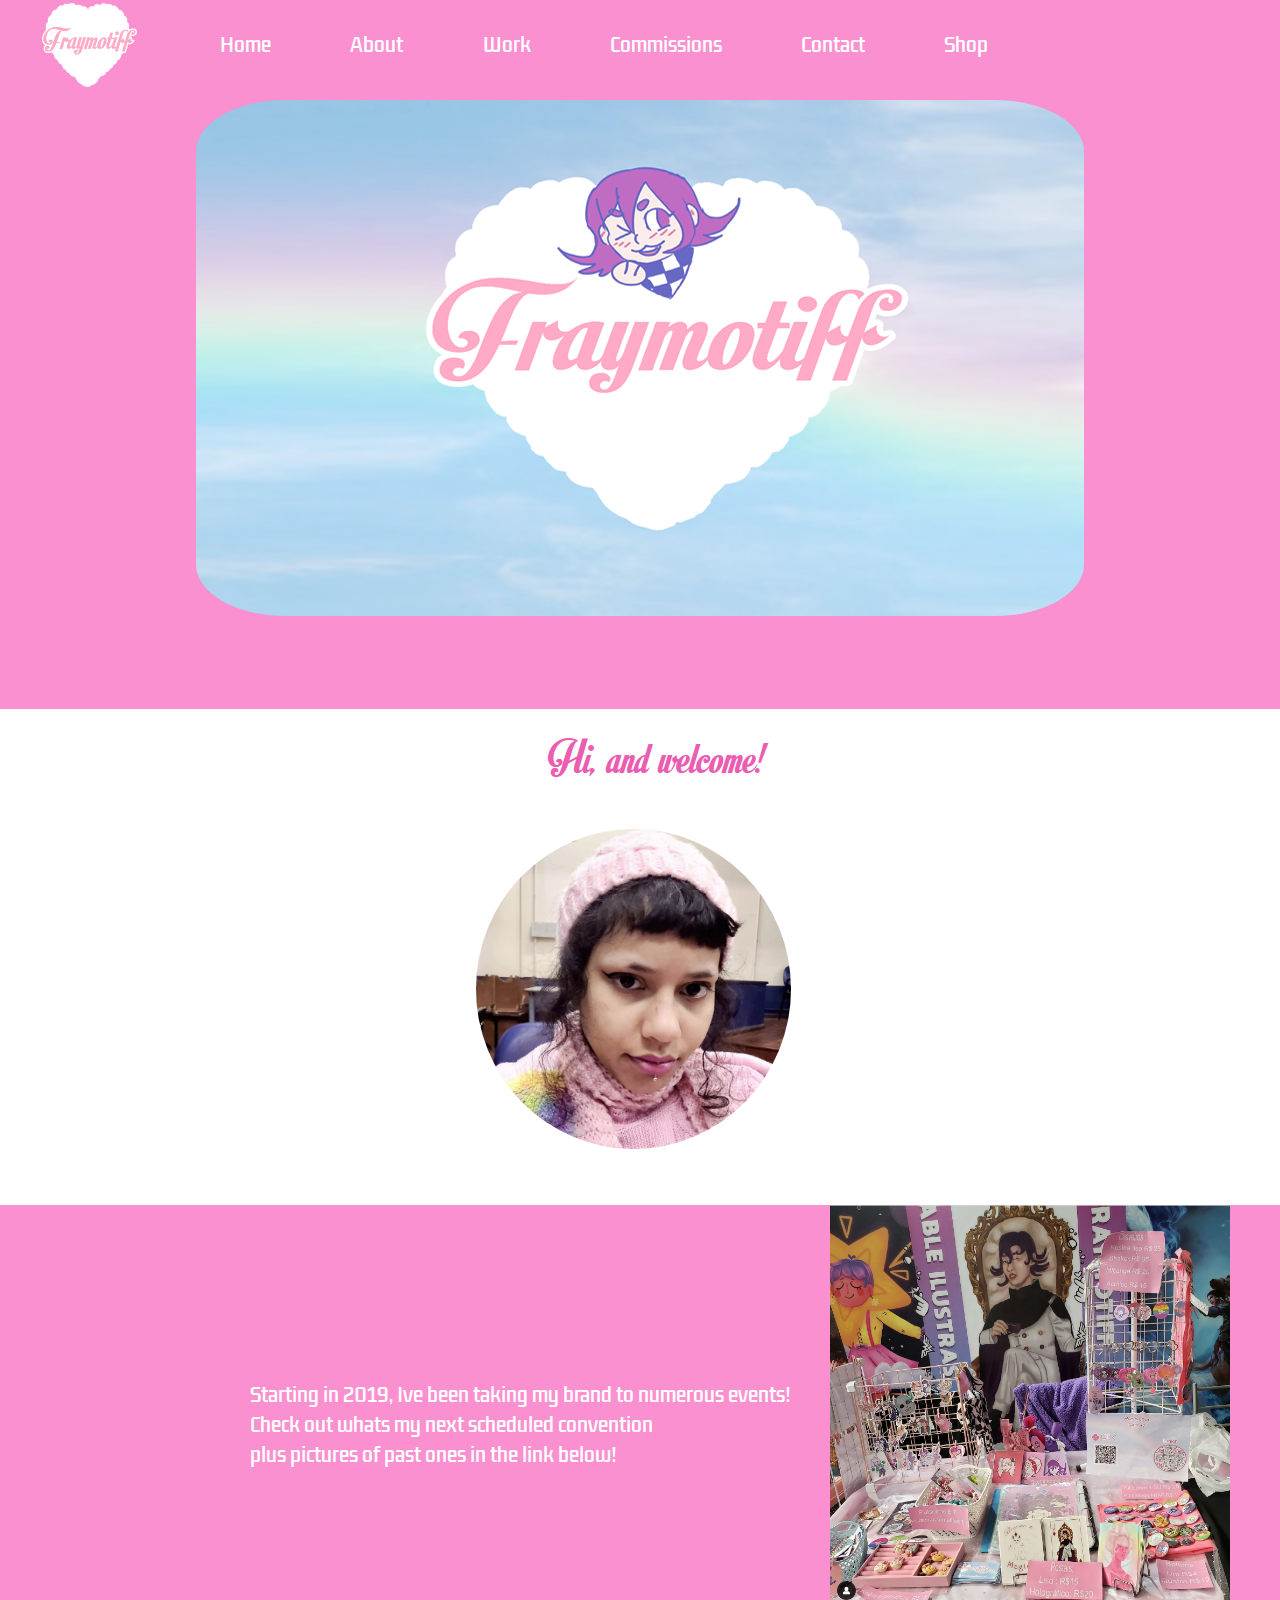
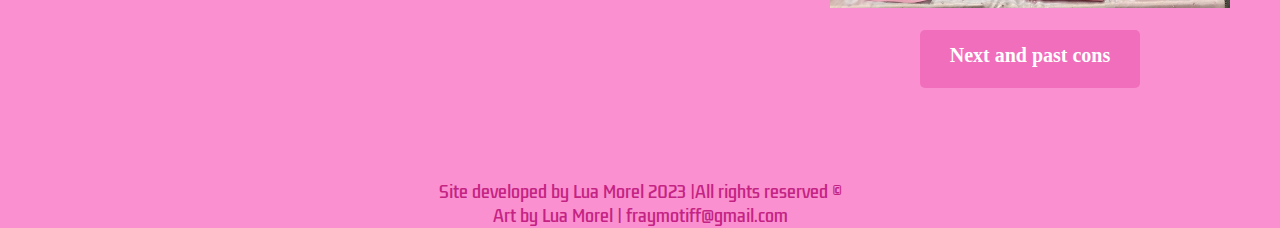
<file: index.html>
<!DOCTYPE html>
<html lang="pt-BR">
<head>
    <meta charset="UTF-8">
    <meta http-equiv="X-UA-Compatible" content="IE=edge">
    <meta name="viewport" content="width=device-width, initial-scale=1.0">
    <link rel="stylesheet" href="styles.css">
    <script src="./script.js"></script>

    <title>Fraymotiff Art</title>


</head>
<header>
    <img id="logo" src="./logo fraymotiff (4).png"/>






<nav id="navegacao">
    <ul class="links">
      <li class="links"><a class="active" href="./index.html">Home</a></li>
      <li class="links"><a href="./about.html">About</a></li>
      <li class=""><a href="">Work</a>
        <div class="child">
            <ul>
                <a href="./digital art.html"><li>♥ Digital Portfolio</li></a>
                <a href="./traditional.html"> <li>♥ Traditional Portfolio</li></a>
            </ul></div>
          </li>
          <li class="links"><a href="https://fraymotiff.carrd.co/" target="_blank">Commissions</a>
            <li class="links"><a href="./contact.html" > Contact</a>
            <li class="links"><a href="https://fraymotiff.com" target="_blank">Shop</a>
                  
            </ul>

       </nav>



      
    </header>
    
    <body>
<!-- mobile nav -->

<div  id="mobile">
    <button
      class="btn-menu"
      aria-label="Abrir Menu"
      aria-label="Fechar Menu"
      aria-haspopup="true"
      aria-controls="menu"
      aria-expanded="false"
    >
    Menu <span class="hamburger"></span>
        </button>
     
    

        
        <ul class="menu" id="menu" role="menu">
    <li><a href="./index.html">Home</a></li>
    <li><a href="./about.html">About</a></li>
    <li><a href="./digital art.html">Digital Art</a></li>
    <li><a href="./traditional.html">Traditional Art</a></li>
    <li><a href="./conventions.html">Conventions</a></li>
    <li><a href="https://fraymotiff.carrd.co">Commissions</a></li>
    <li><a href="./contact.html">Contact</a></li>
    <li><a href="https://fraymotiff.com">Shop</a></li>
  </ul>
  </div>



<!-- mobile nav -->


        



            <div class="banner">
                <img src="./banner2.png"  class= banner1 alt="">
            </div>



   
            <p class="hi">Hi, and welcome!</p>
        </div></div>
<div class="whiteblock">
    <img class="profile1" src="./profile img.png">
    <div id="about"></div>
   
   
     

        
   
    </div>
    </div>
  

<!---<a href="./about.html" ><button class="button">Read more...</button> </a> 
   </br> 
     


	
-->
    
 
   
  
    <a href="https://www.instagram.com/fraymotiff.art/"><img src="./artistalley.png" class="con" ></img></a>
    <br></br>
   <p class="aa">Starting in 2019, Ive been taking my brand to numerous events!<br> Check out whats my next scheduled convention<br> plus pictures of past ones in the link below!</p>
<a href="./conventions.html"  button  class="nextc"> Next and past cons</button> </a>

<br></br>
   <p class="aa2">Starting in 2019, Ive been taking my brand to numerous events!<br> Check out whats my next scheduled convention<br> plus pictures of past ones in the link below!</p>
<a href="./conventions.html"  button  class="nextc2"> Next and past cons</button> </a>


<br><br>

    <footer> 
      
       <span>Site developed by Lua Morel 2023 |All rights reserved © </span><br>
       <span>Art by Lua Morel  | fraymotiff@gmail.com</span><br>
  
        
       


              </ul>
             </div>
            </nav>
          </div>
         </div>
      </div>
       
       
        
        </nav></footer>
         


       
        


    </body>
</html>


 

<!--

    NOTES:
    Instagram??
    next cons??
    Youtube API

    slides:
    conventions
    idk what else
    digital art idk
-->
       
<!-- MOBILE-->
</file>
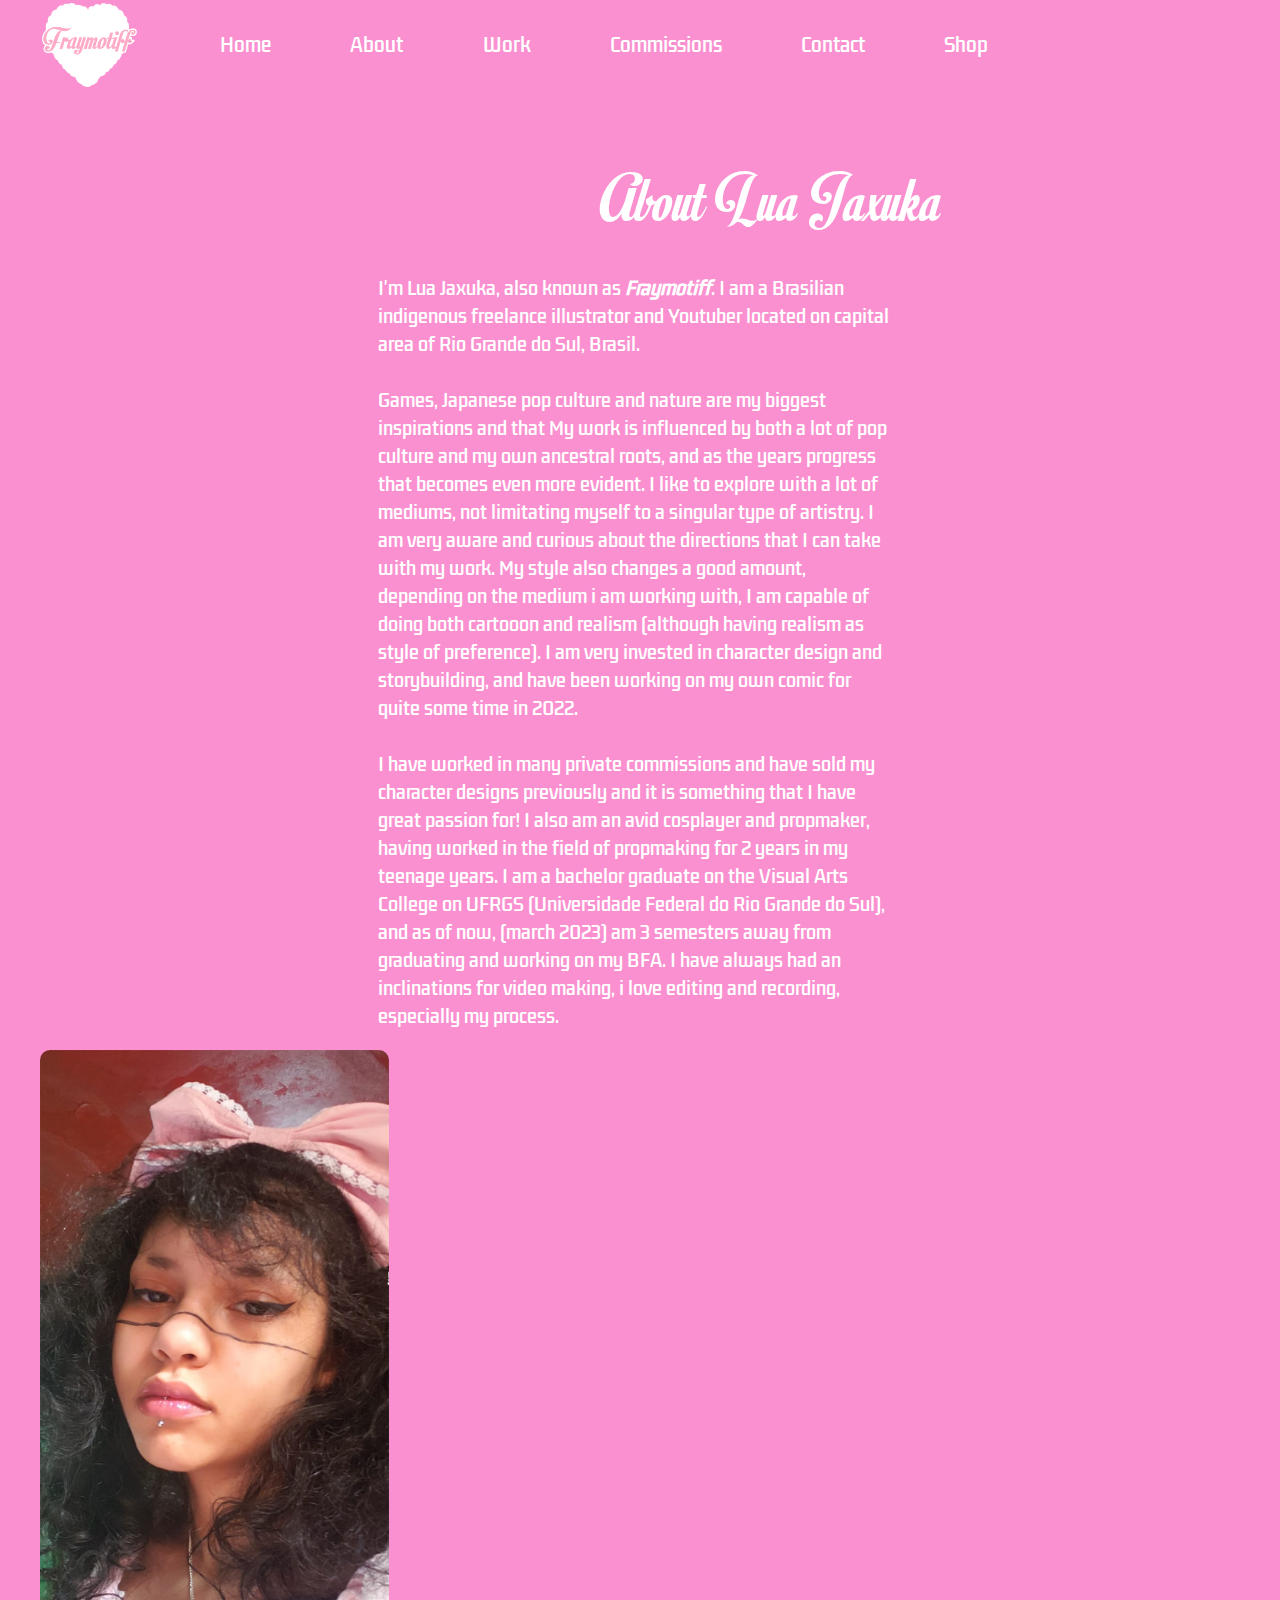
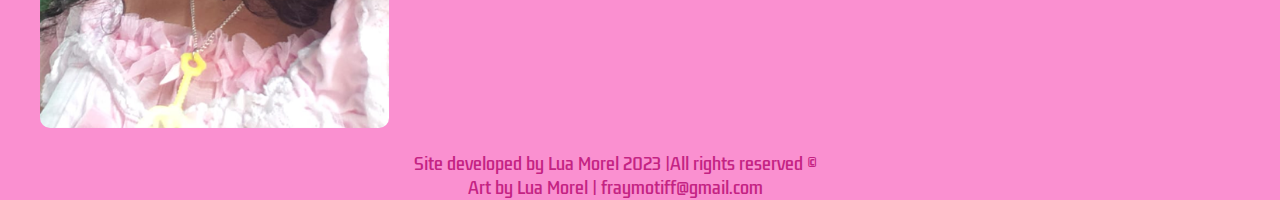
<file: about.html>
<!DOCTYPE html>
<html lang="pt-BR">
<head>
    <meta charset="UTF-8">
    <meta http-equiv="X-UA-Compatible" content="IE=edge">
    <meta name="viewport" content="width=device-width, initial-scale=1.0">
    <link rel="stylesheet" href="about.css">
    <script src="./"></script>

    <title>Fraymotiff Art</title>
</head>
<header>
    <img id="logo" src="./logo fraymotiff (4).png"/>



    <nav id="navegacao">
      <ul class="links">
        <li class="links"><a class="active" href="./index.html">Home</a></li>
        <li class="links"><a href="./about.html"">About</a></li>
        <li class=""><a href="">Work</a>
          <div class="child">
              <ul>
                  <a href="./digital art.html"><li>♥ Digital Portfolio</li></a>
                  <a href="./traditional.html"> <li>♥ Traditional Portfolio</li></a>
              </ul></div>
            </li>
            <li class="links"><a href="https://fraymotiff.carrd.co/" target="_blank">Commissions</a>
              <li class="links"><a href="./contact.html" > Contact</a>
              <li class="links"><a href="https://fraymotiff.com" target="_blank">Shop</a>
                    
              </ul>
         
  
              
  </nav>
     
    

</header>





<!-- mobile nav -->

<body>
  <!-- mobile nav -->


<div  id="mobile">
  <button
    class="btn-menu"
    aria-label="Abrir Menu"
    aria-haspopup="true"
    aria-controls="menu"
    aria-expanded="false"
  >
  Menu<span class="hamburger"></span>
      </button>
   
  
      
      <ul class="menu" id="menu" role="menu">
  <li><a href="./index.html">Home</a></li>
  <li><a href="./about.html">About</a></li>
  <li><a href="./digital art.html">Digital Art</a></li>
  <li><a href="./traditional.html">Traditional Art</a></li>
  <li><a href="./conventions.html">Conventions</a></li>
  <li><a href="https://fraymotiff.carrd.co/"  target="_blank">Commissions</a></li>
  <li><a href="./contact.html">Contact</a></li>
  <li><a href="https://fraymotiff.com"  target="_blank">Shop</a></li>
</ul>
</div>



<!-- mobile nav -->




    <p class="abtxt" > About Lua Jaxuka</p>
    
<br><br>
    <p class="desc">
    I'm Lua Jaxuka, also known as <i><b> Fraymotiff</b></i>. I am a Brasilian indigenous freelance illustrator and Youtuber located on capital area of Rio Grande do Sul, Brasil.
<br><br>
    Games, Japanese pop culture and nature are my biggest inspirations and that My work is influenced by both a lot of pop culture and my own ancestral roots, and as the years progress that becomes even more evident.
     I like to explore with a lot of mediums, not limitating myself to a singular type of artistry. I am very aware and curious about the directions that I can take with my work.
     My style also changes a good amount, depending on the medium i am working with, I am capable of doing both cartooon and realism (although having realism as style of preference).
     I am very invested in character design and storybuilding, and have been working on my own comic for quite some time in 2022.
<br><br>
     I have worked in many private commissions and have sold my character designs previously and it is something that I have great passion for!
I also am an avid cosplayer and propmaker, having worked in the field of propmaking for 2 years in my teenage years.
     I am a  bachelor graduate on the  Visual Arts College on UFRGS (Universidade Federal do Rio Grande do Sul), and as of now, (march 2023) am 3  semesters away from graduating and working on my BFA.
       I have always had an inclinations for video making, i love editing and recording, especially my process. 

</p>

<p class="desc2">
  I'm Lua Jaxuka, also known as <i><b> Fraymotiff</b></i>. I am a Brasilian indigenous freelance illustrator and Youtuber located on capital area of Rio Grande do Sul, Brasil.
<br><br>
  Games, Japanese pop culture and nature are my biggest inspirations and that My work is influenced by both a lot of pop culture and my own ancestral roots, and as the years progress that becomes even more evident.
   I like to explore with a lot of mediums, not limitating myself to a singular type of artistry. I am very aware and curious about the directions that I can take with my work.
   My style also changes a good amount, depending on the medium i am working with, I am capable of doing both cartooon and realism (although having realism as style of preference).
   I am very invested in character design and storybuilding, and have been working on my own comic for quite some time in 2022.
<br><br>
   I have worked in many private commissions and have sold my characer designs previously and it is something that I have great passion for!
I also am an avid cosplayer and propmaker, having worked in the field of propmaking for 2 years in my teenage years.
   I am  currently coursing Visual Arts College on UFRGS (Universidade Federal do Rio Grande do Sul), and as of now, (march 2023) am 3  semesters away from graduating and working on my BFA.
     I have always had an inclinations for video making, i love editing and recording, especially my process. 

</p>
    <div><img class="abtimg" src="./abt.png" ></img>


     
       
             
   


    </header>

    <footer> 
      
      <span>Site developed by Lua Morel 2023 |All rights reserved © </span><br>
      <span>Art by Lua Morel  | fraymotiff@gmail.com</span><br>
 
       
        
         
</body>
</file>
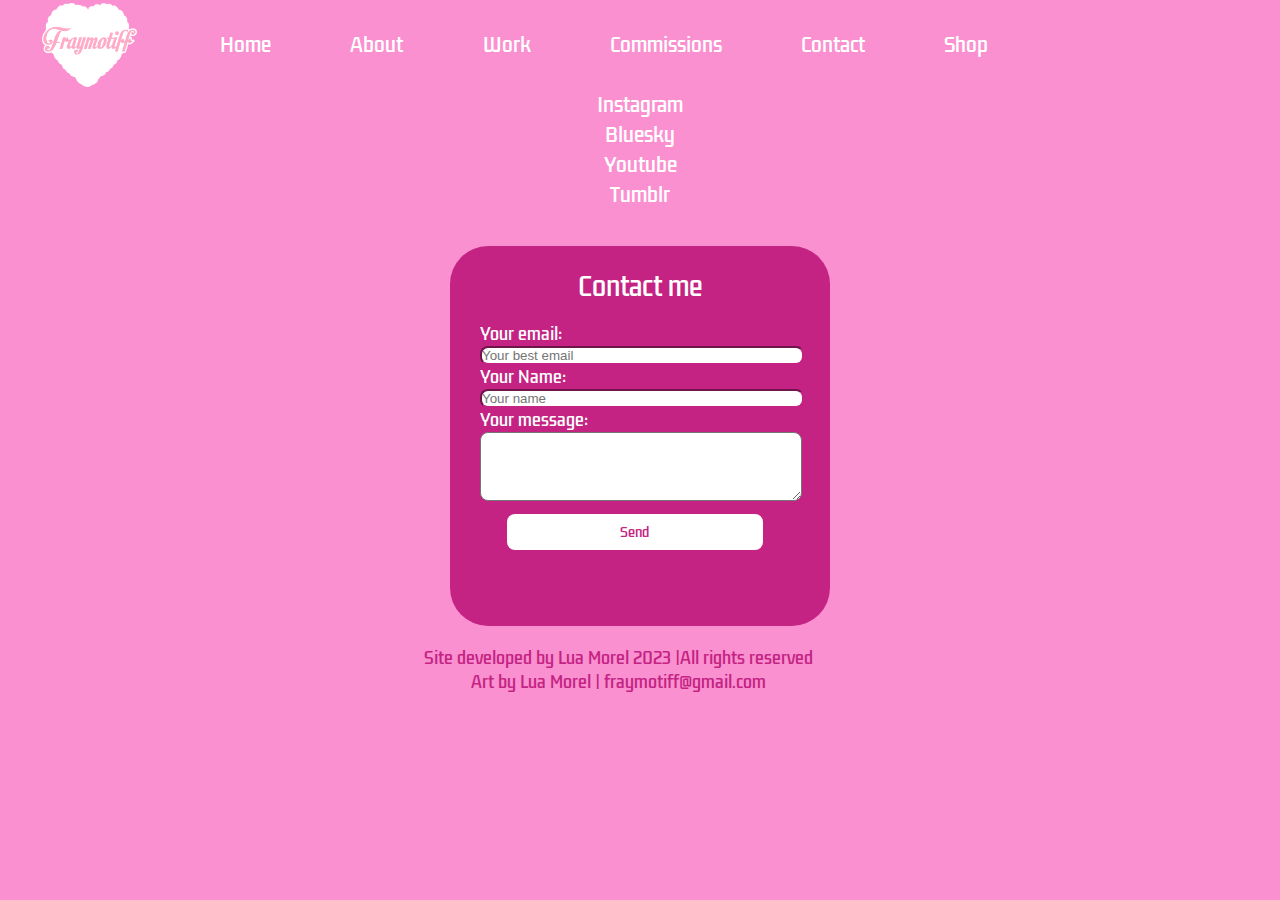
<file: contact.html>
<!DOCTYPE html>
<html lang="pt-BR">
<head>
    <meta charset="UTF-8">
    <meta http-equiv="X-UA-Compatible" content="IE=edge">
    <meta name="viewport" content="width=device-width, initial-scale=1.0">
    <link rel="stylesheet" href="contact.css">
    <script src="./"></script>

    <title>Fraymotiff Art</title>
</head>
<header>
    <img id="logo" src="./logo fraymotiff (4).png"/>



    <nav id="navegacao">
      <ul class="links">
        <li class="links"><a class="active" href="./index.html">Home</a></li>
        <li class="links"><a href="./about.html">About</a></li>
        <li class=""><a href="">Work</a>
          <div class="child">
              <ul>
                  <a href="./digital art.html"><li>♥ Digital Portfolio</li></a>
                  <a href="./traditional.html"> <li>♥ Traditional Portfolio</li></a>
              </ul></div>
            </li>
            <li class="links"><a href="https://fraymotiff.carrd.co/" target="_blank">Commissions</a>
              <li class="links"><a href="./contact.html" > Contact</a>
              <li class="links"><a href="https://fraymotiff.com" target="_blank">Shop</a>
                    
              </ul>
         
  
  </nav>
     
    

</header>





<!-- mobile nav -->

<body>
  <!-- mobile nav -->


<div  id="mobile">
  <button
    class="btn-menu"
    aria-label="Abrir Menu"
    aria-haspopup="true"
    aria-controls="menu"
    aria-expanded="false"
  >
  Menu<span class="hamburger"></span>
      </button>
   
  
      
      <ul class="menu" id="menu" role="menu">
  <li><a href="./index.html">Home</a></li>
  <li><a href="./about.html">About</a></li>
  <li><a href="./digital art.html">Digital Art</a></li>
  <li><a href="./traditional.html">Traditional Art</a></li>
  <li><a href="./conventions.html">Conventions</a></li>
  <li><a href="https://fraymotiff.carrd.co/"  target="_blank">Commissions</a></li>
  <li><a href="./contact.html">Contact</a></li>
  <li><a href="https://fraymotiff.com"  target="_blank">Shop</a></li>
</ul>
</div>



<!-- mobile nav -->

<!-- modify this form HTML and place wherever you want your form -->

    


<ul class="socials">
  <li><a href="https://www.instagram.com/fraymotiff.art/"  target="_blank">Instagram</a></li>
  <li><a href="https://bsky.app/profile/fraymotiff.bsky.social"  target="_blank">Bluesky</a></li>
  <li><a href="https://www.youtube.com/@fraymotiff"  target="_blank">Youtube</a></li>
  <li><a href="https://www.tumblr.com/fraymotiff"  target="_blank">Tumblr</a></li>
</ul>
     <br><br>
       
<div class="content-container">    

   <div class="form-container">
    <p class="contactme">Contact me</p>  
<form 


  action="https://formspree.io/f/mgvvlwao"
  method="POST"
 >
  <label class="youremail">
    Your email:
    <input type="email" name="email" placeholder="Your best email">
  </label>

  <label class="yourname">
    Your Name:
    <input type="text" name="name"  placeholder="Your name">
  </label>

 
  <label class="yourmessage">
    Your message:
    <textarea name="message"></textarea>
  </label>
  <!-- your other form fields go here -->
  <button class="submitmsg" type="submit" >Send</button>
</form>
</div></div>
    </header>

    <footer> 
 
        <span>Site developed by Lua Morel 2023 |All rights reserved</span><br>
        <span>Art by Lua Morel  | fraymotiff@gmail.com</span><br>
   </footer>
         
        
         
</body>
</file>
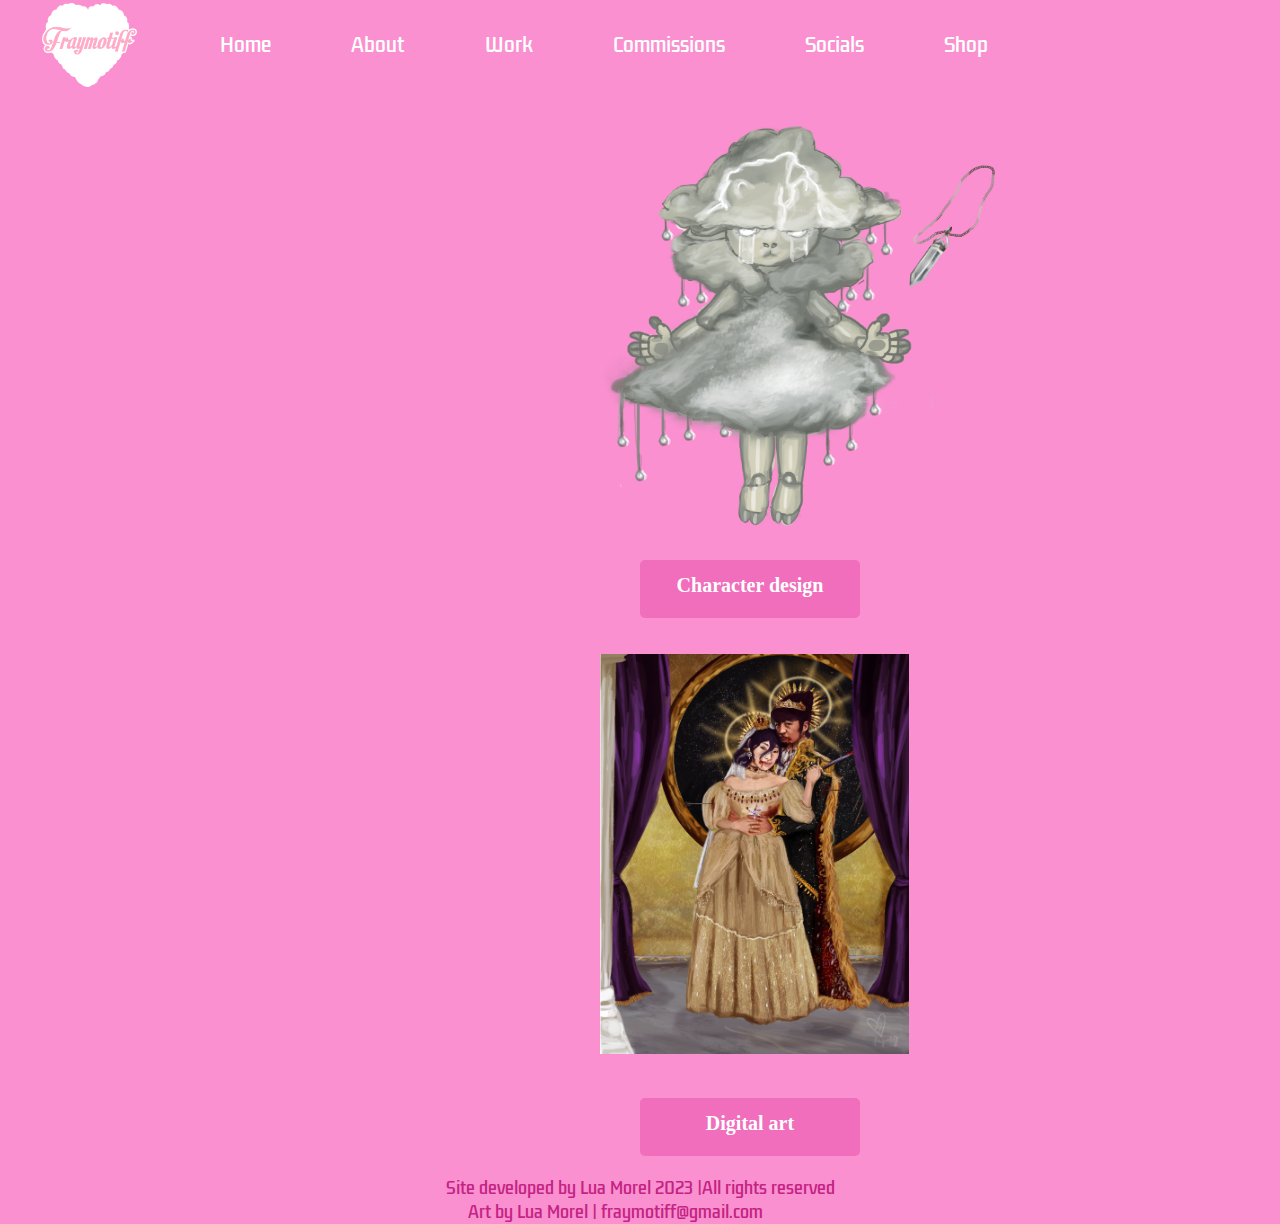
<file: digital.html>
<!DOCTYPE html>
<html lang="pt-BR">
<head>
    <meta charset="UTF-8">
    <meta http-equiv="X-UA-Compatible" content="IE=edge">
    <meta name="viewport" content="width=device-width, initial-scale=1.0">
    <link rel="stylesheet" href="digital.css">
    <script src="./script.js"></script>

    <title>Fraymotiff Art</title>
</head>
<header>
    <img id="logo" src="./logo fraymotiff (4).png"/>


    
    <nav id="navegacao">
      <ul class="links">
        <li class="links"><a class="active" href="./index.html">Home</a></li>
        <li class="links"><a href="./about.html"">About</a></li>
        <li class=""><a href="">Work</a>
          <div class="child">
              <ul>
                  <a href="./digital.html"><li>♥ Digital Portfolio</li></a>
                  <a href="./traditional.html"> <li>♥ Traditional Portfolio</li></a>
              </ul></div>
            </li>
            <li class="links"><a href="https://fraymotiff.carrd.co/" target="_blank">Commissions</a>
              <li class="links"><a href="./socials.html" > Socials</a>
              <li class="links"><a href="https://fraymotiff.com" target="_blank">Shop</a>
                    
              </ul>
  
         
  
  </nav>
     

</header>
<!-- mobile nav -->


<div  id="mobile">
  <button
    class="btn-menu"
    aria-label="Abrir Menu"
    aria-haspopup="true"
    aria-controls="menu"
    aria-expanded="false"
  >
  Menu<span class="hamburger"></span>
      </button>
   
  
      
      <ul class="menu" id="menu" role="menu">
  <li><a href="./index.html">Home</a></li>
  <li><a href="./about.html">About</a></li>
  <li><a href="./digital.html">Digital Art</a></li>
  <li><a href="./traditional.html">Traditional Art</a></li>
  <li><a href="./conventions.html">Conventions</a></li>
  <li><a href="https://fraymotiff.carrd.co/">Commissions</a></li>
  <li><a href="./socials.html">Socials</a></li>
  <li><a href="https://fraymotiff.com">Shop</a></li>
</ul>
</div>



<!-- mobile nav -->


<body>


     
       
             
   


    </header>

    <br><br>
<div class=" imgcontainer">
<img class="img" src="cloud entity.png" >
    <a href="./design.html" <button class="button"> Character design </button> </a>
    <br></br>

    <img  class="img" src="fancy1 (1).png" >
    <a href="./digital art.html" <button class="button2"> Digital art  </button> </a>
  </div>
  
 
    <footer>
      <span> </span>  
        <span>Site developed by Lua Morel 2023 |All rights reserved</span><br>
        <span>Art by Lua Morel  | fraymotiff@gmail.com</span><br>
   </footer>
         
        
         
</body>

<!--disable downloads of pictures on the portfolio design pages-->
</file>
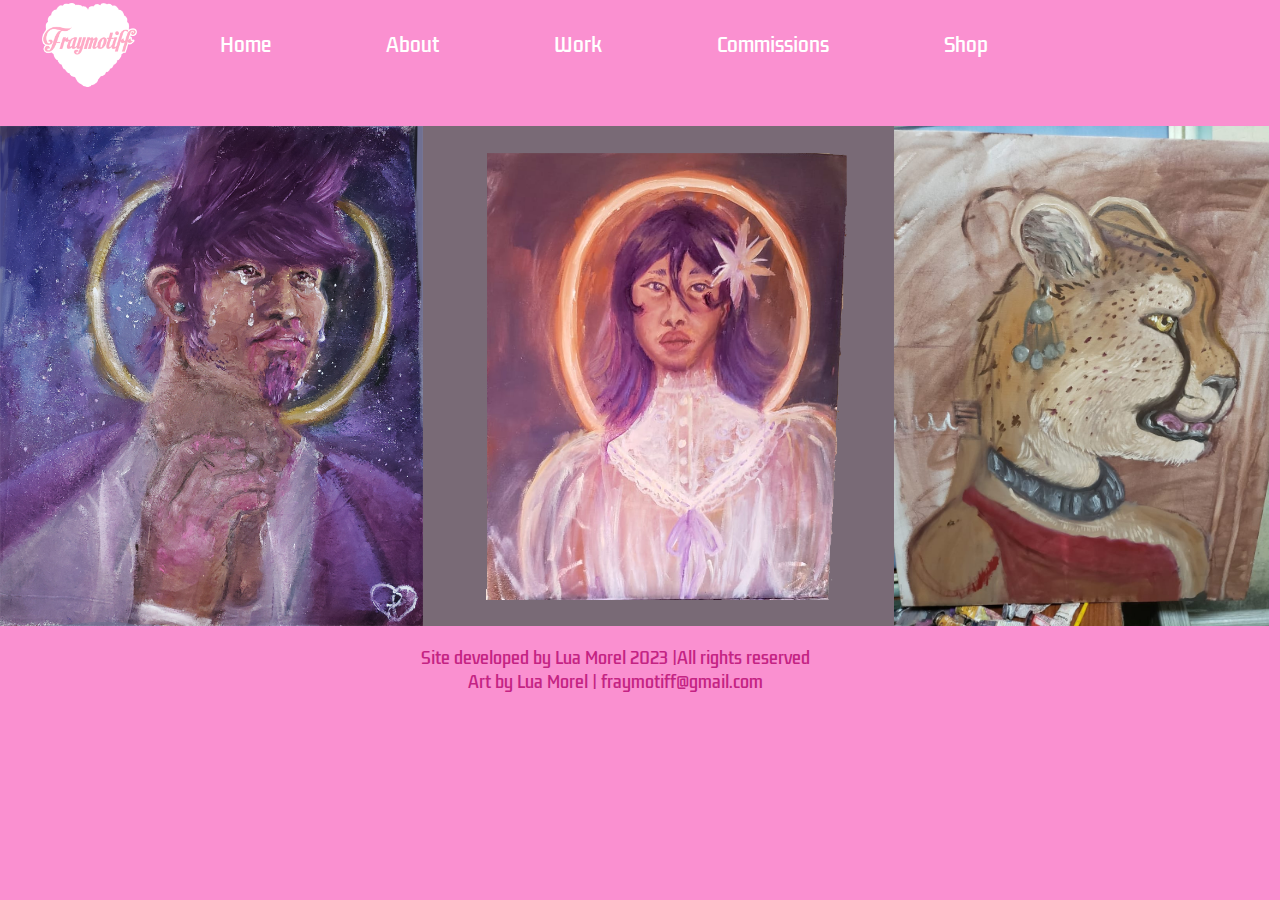
<file: oilpainting.html>
<!DOCTYPE html>
<html lang="pt-BR">
<head>
    <meta charset="UTF-8">
    <meta http-equiv="X-UA-Compatible" content="IE=edge">
    <meta name="viewport" content="width=device-width, initial-scale=1.0">
    <link rel="stylesheet" href="painting.css">
    <script src="./"></script>

    <title>Fraymotiff Art</title>
</head>
<header>
    <img id="logo" src="./logo fraymotiff (4).png"/>




    <nav id="navegacao">
      <ul class="links">
        <li class="links"><a class="active" href="./index.html">Home</a></li>
        <li class="links"><a href="./about.html"">About</a></li>
        <li class=""><a href="">Work</a>
          <div class="child">
              <ul>
                  <a href="./digital.html"><li>♥ Digital Portfolio</li></a>
                  <a href="./traditional.html"> <li>♥ Traditional Portfolio</li></a>
         
              </ul></div>
            </li>
            <li class="links"><a href="https://fraymotiff.carrd.co/" target="_blank">Commissions</a>
              <li class="links"><a href="https://fraymotiff.com" target="_blank">Shop</a>
                    
              </ul>
  
         
  
  </nav>
     <!-- MOBILE STUFFF -->
      
     <div class="topnav" id="myTopnav">
      <a href="./index.html" class="active">Home</a>/
      <a href="./about.html">About</a>
      <div class="dropdown">
        <button class="dropbtn">Work
          <i class="fa fa-caret-down"></i>
        </button>
        <div class="dropdown-content">
          <a href="./digital.html">♥ Digital Portfolio</a>
          <a href="./oilpainting.html">♥ Paintings</a>
          <a href="./traditional.html">♥ Sketchbook</a>
          <a href="./traditional.html">♥ Misc</a>
        </div>
      </div>
     
      <li class="links"><a href="./commission.html">Commissions</a>
      <a href="https://fraymotiff.github.io/faymotiffshop/">Shop</a>
      <a href="javascript:void(0);" class="icon" onclick="myFunction()">&#9776;</a>
    </div>
  
        
</header>



<body>
  <br><br>

    <div class="container" >
  <img id="art"  src="kaito123.png">
  <img id="art"  src="trabalho pintura add sign.png">
  <img id="art"  src="cheetah.png">
</div>


    <footer> 
        <span>Site developed by Lua Morel 2023 |All rights reserved</span><br>
        <span>Art by Lua Morel  | fraymotiff@gmail.com</span><br>
   </footer>
         
        
         
</body>
</file>
<file: styles.css>
@import url('https://fonts.googleapis.com/css2?family=Kdam+Thmor+Pro&display=swap');
@font-face {
    font-family: Motion-Picture;
    src: url(MotionPicture_PersonalUseOnly.ttf);
  }

  * { margin :0;}
  
  

:root {
  --Background rgb(205, 67, 150)0;
  --Shadow rgb(137, 29, 94) ;
  --Font
}

  
body {
    margin: 0;
    padding: 0;
    box-sizing: border-box;
    background-color: rgb(250, 144, 208) ;
    font-size: 16px;
}


.banner{
  margin: auto;
  max-width: 50%;
  padding: 10px;
  display:flex;
  justify-content: center;
}

.banner1{
  border-radius:10%;
  transition: .5s;
  display:flex;
  justify-content: center;
}

.banner1:hover{
  transform: scale(1.1);
}


.hi {
    color:rgb(234, 93, 177);
    font-size:98px;
    font-family: Motion-Picture;
    background-color:#ffffff ;
    border-radius: 20px;
    width:230px;
    padding: 14px 10px;

    position:relative

}




.desc {
  color:rgb(234, 93, 177);
  background-color: rgb(255, 255, 255);
  font-size:20px;
  width:40%;
position:absolute
  background-color:#ffffff ;
  font-family: 'Kdam Thmor Pro',sans-serif;
  border-radius: 20px;
  width:230px;
  padding: 14px 10px;
  margin-top:-670px;
  margin-left: 900px;
  display:none;
}


.button {
  width: 200px;
  height: 60px;
  background-color:rgb(240, 110, 188) ;
  color: rgb(255, 255, 255);
 padding: 0.20em;
  font-family: Motion-Picture;

border-radius: 5px;
cursor: pointer;
transition: .8s;
font-size: 2.5em;
display: flex;
justify-content: center;
border: none;
outline: none;
margin-left: 920px;


}

.button:hover {
  background-color: rgb(137, 29, 94) ;
  color: rgb(255, 255, 255);
}


.ytp{
  border-radius: 10px;
  border-color: #ffff;
  margin-left: 99px;
  margin-top: 50px;

}

.yout2{
display: none;

}

.yout3{
  display: none;
  
  }


span {margin-right: 50px;}

   /* start of  navigation menu */
      /*============================================*/
    
      nav {
        margin-right: 20em;
        margin-bottom: 20px
        padding:1rem;
       
      }
  
  
      ul{
        display: flex;
        width: 50%;
        justify-content: space-between;
        border-radius:10px;
    
    }
    
    li{
        list-style: none;
        color: rgb(255, 255, 255);
        cursor: pointer;
        font-size: 19px;
        font-family: 'Kdam Thmor Pro',sans-serif;
        border-radius:10px;
        display:flex;
        justify-content: center;
        
       
    }

    nav ul li a {
        text-decoration: none;
        color: white;
color:rgb(255, 255, 255)  ;  
        
    }


    nav ul li a:hover {
        text-decoration: none;
        color:rgb(255, 255, 255)  2px;
    }


     li :hover{
    z-index: 10;
    color: rgb(255, 255, 255)  ;
    border-radius:10px;
    }
.child {
    display: none;
    box-shadow: 1px 1px 0px 0px  rgb(24, 19, 22);
    z-index: 10;
    border-radius:10px;
}

nav ul li:hover .child {
    display: block;
position:absolute





}

nav ul li:hover .child  ul{
    display: block;
    z-index: 10;
    background-color:rgb(250, 144, 208) ;
    color: rgb(100, 100, 100)  ;
    z-index:05;
    width: 150px;
    
}
nav ul li:hover .child  ul li{
width: 150px;
text-align: center;
transition: 0.7s;
z-index: 05;
background-color:rgb(250, 144, 208) ;
border-radius:10px;
    width: 150px;

    border-radius:10px;
}




 /*end of navigation menu */
body 
*{
  margin:0;
  padding:0;
background-color:rgb(250, 144, 208) ;
list-style: none;
text-decoration: none;}

header {
  height: 90px;
  display:flex;
  justify-content : space-around;
  align-items: center; 
}


nav {
  width: 60%;
  
  

}








#logo {
    width: 95px;
    height:auto;
}


.hi {
    color::rgb(240, 110, 188);
    font-size:48px;
    font-family: Motion-Picture;

 
    position: relative;
    bottom: -90px;
    margin-left:42%;
    z-index: 1;

}

.whiteblock {

  
    font-family: Motion-Picture;
    background-color:rgb(255, 255, 255) ;
    padding: 0px 0.625em 3.25em  ;
    position: relative;
    max-width:clamp(20%, 100%, 100%);
  ;max-height: 50em;
    /* margin-top: 37.5em; */
    place-items center;
    z-index: -1;
    
}

.profile1{
  margin: auto;
  max-width: 25%;
min-height: 10em;
  position: relative;
  margin-top: 7.50em;
  margin-left:37%;
  border-radius: 50%;
  z-index: 1;
}




.insert{  list-style: none;
  color: rgb(255, 255, 255);
position:relative;
float: right;
  font-size: 19px;
  font-family: 'Kdam Thmor Pro',sans-serif;
  width:40%;
margin-top: 50px;
margin-right: 450px;
display: flex;
text-align: center;
margin-left:50 px;}



.con {
  width: 400px;
  height:auto
  border-radius: 20px;
  margin-left: 830px;
  transition: 1s;
  
 
}

.con:hover {
  transform: scale(1.02);}

  .nextc {
    width: 200px;
    height: 30px;
    background-color:rgb(240, 110, 188) ;
    color: rgb(255, 255, 255);
    padding: 14px 10px;
border-radius: 5px;
cursor: pointer;
transition: .8s;
font-size: 20px;
display: flex;
justify-content: center;
font-weight: bold;
border: none;
outline: none;
margin-left: 920px;}

.aa{  list-style: none;
  color: rgb(255, 255, 255);
float: left;
  font-size: 19px;
  font-family: 'Kdam Thmor Pro',sans-serif;
  width:10%
margin-top: 50px;
margin-left: 250px;
display: flex;
margin-top:-250px;
text-position:column;
}





/* start of  navigation menu */
      /*============================================*/
    
      nav {
        margin-right: 250px;
      }
  
  
      ul{
        display: flex;
        width: 100%;
        justify-content: space-between;
        border-radius:10px;
    
    }
    
    li{
        list-style: none;
        color: rgb(255, 255, 255);
        cursor: pointer;
        font-size: 19px;
        font-family: 'Kdam Thmor Pro',sans-serif;
        border-radius:10px;
        
       
    }

    nav ul li a {
        text-decoration: none;
        color: white;
color:rgb(255, 255, 255)  ;  
        
    }


    nav ul li a:hover {
        text-decoration: none;
        color:rgb(255, 255, 255)  2px;
    }


     li :hover{
    z-index: 10;
    color: rgb(255, 255, 255)  ;
    border-radius:10px;
    }
.child {
    display: none;
    box-shadow: 1px 1px 0px 0px  rgb(24, 19, 22);
    z-index: 10;
    border-radius:10px;
}

nav ul li:hover .child {
    display: block;
position:absolute





}

nav ul li:hover .child  ul{
    display: block;
    z-index: 10;
    background-color:rgb(250, 144, 208) ;
    color: rgb(100, 100, 100)  ;
    z-index:05;
    width: 150px;
    
}
nav ul li:hover .child  ul li{
width: 150px;
text-align: center;
transition: 0.7s;
z-index: 05;
background-color:rgb(250, 144, 208) ;
border-radius:10px;
    width: 150px;

    border-radius:10px;
}




 /*end of navigation menu */





#logo {
    width: 95px;
    height:auto;
}








start of  navigation menu
  /*============================================*/



  ul{
      display: flex;
      width: 100%;
      justify-content: space-between;
      border-radius:10px;
  
  }
  
  li{
      list-style: none;
      color: rgb(255, 255, 255);
      cursor: pointer;
      font-size: 19px;
      font-family: 'Kdam Thmor Pro',sans-serif;
      border-radius:10px;
      
     
  }

  nav ul li a {
      text-decoration: none;
      color: white;
color:rgb(255, 255, 255)  ;  
      
  }


  nav ul li a:hover {
      text-decoration: none;
      
  }


   li :hover{
  z-index: 10;
  color:rgb(195, 55, 139)  ;
  border-radius:10px;
  }
.child {
  display: none;
  box-shadow: 1px 1px 0px 0px rgb(195, 55, 139);
  z-index: 10;
  border-radius:10px;
}

nav ul li:hover .child {
  display: block;
position:absolute





}

nav ul li:hover .child  ul{
  display: block;
  z-index: 10;
  background-color:rgb(250, 144, 208);
  color: rgb(95, 95, 95)  ;
  z-index:05;
  width: 150px;
  
}
nav ul li:hover .child  ul li{
width: 150px;
text-align: center;
transition: 0.3s;
z-index: 05;
background-color: rgb(250, 144, 208) ;
border-radius:10px;
  width: 150px;

  border-radius:10px;
}


footer {
  color:rgb(196, 35, 131);
  font-family: 'Kdam Thmor Pro',sans-serif;
  text-align: center;
  margin-top:20px;
  position: relative;
 }

    .nav-mobile{
      display: none;
    }

#mobile{
  display: none;
}


.desc2{
  display: none;
}


.aa2{
  display: none;

}

.nextc2{
  display: none;
}
@media(max-width:768px) {



footer{}
   


  nav{

    display: none;

  }



  
  

  


 
 

/* NAV MOBILE */

#logo {
 padding:0rem,  0rem,  0rem,  2rem;
}

#mobile{
  display: block;
  background-color:rgb(208, 62, 149);
  color: #ffffff;
  z-index: 15;
  max-width: 100%;
  z-index: inherit;
 
}




a {    color: #ffff;}
  .menu {
  display: block;
  text-align: center;
    z-index: 15;
    transition: 0.5s;

    height: 0;
    z-index: 1;
    visibility: hidden;
    overflow-y: hidden;
    transition: 0.5s;
    z-index: 15;
 
  }
  .menu li {
    padding: 1rem 0;
    margin-inline: 1rem;
    border-bottom: 0.0625rem solid rgb(154, 21, 140);
  padding: 1rem;
  border-radius: 0.5rem;
  width: 100%;
display: block;
padding: 1rem;
border-radius: 0.5rem;
z-index: 15;
  }


  .btn-menu {
    background: none;
    border: none;
    font-size: 2em;
    font-family: 'Kdam Thmor Pro',sans-serif;
    display: flex;
    align-items: center;
    gap: 0.5rem;
    color: var(--white);
    padding: 1rem 1rem;
    cursor: pointer;
  }
  .hamburger{
    border-top: 0.125rem solid;
    width: 1.25rem;
    background-color:rgb(208, 62, 149);
  }
  .hamburger::after,
  .hamburger::before {
    content: " ";
    display: block;
    width: 1.25rem;
    height: 0.125rem;
    background: currentColor;
    margin-top: 0.3125rem;
    position: relative;
    transition: 0.3s;
  }
  #mobile:focus-within .menu {
    height: calc(100vh - 4.6875rem);
    visibility: visible;
    overflow-y: auto;
  }
  #mobile:focus-within .hamburger {
    border-top-color: transparent;
  }
  #mobile:focus-within .hamburger::before {
    transform: rotate(135deg);
  }
  #mobile:focus-within .hamburger::after {
    transform: rotate(-135deg);
    top: -0.4375rem;
  }

/* NAV MOBILE */

/* REST */

.banner1{
  position: relative;
  max-width: 150%;
  right:3.5em;
}

.banner{

}






.whiteblock{
  font-family: Motion-Picture;
  background-color:rgb(255, 255, 255) ;
  padding: 0px 0.625em 3.25em  ;
  position: relative;
  max-width:clamp(20%, 100%, 100%);
  bottom: 0em;
  place-items:center;
  
}
/* 31.25 min 500 =
56.25 max 900*/





.profile1{
   max-width:15rem;
 min-height: 15em; 
  position: relative;
  right:clamp((2em),  5em, 10em);







}



.hi{
  display: block;
  right: 5rem
}




 

  .desc{
    display: none;

  }
  .button{display: none;}
    
 

 


.con{
  display: block;
  max-width:15rem;
  min-height: 15em; 
  max-height: 20em;
   position: absolute;
   right:clamp((0.5em),  10em, 5em);
   border-radius: 20%;
  
 
 
}



.aa{display:none}

.aa2{
  display: block;
  position:relative;
  top: 12em;
  left:8em;

  list-style: none;
  color: rgb(255, 255, 255);
  font-family: 'Kdam Thmor Pro',sans-serif;
width: 50%;

}

.nextc2{
 
  display: block;
  width: 100px;
    height: 30px;
    background-color:rgb(240, 110, 188) ;
    color: rgb(255, 255, 255);
    padding: 20px 30px;
border-radius: 5px;
cursor: pointer;
transition: .8s;
font-size:20px;
display: flex;
position: relative;
font-weight: bold;
border: none;
outline: none;
top: 10em;
left:8em;

}

.textaa{
  display: none;



}
.nextc{
  display: none;
}

footer{

  display:block;
margin-top:20rem;
margin-left: 0rem;
width: 100%;}
}
</file>
<file: about.css>
@import url('https://fonts.googleapis.com/css2?family=Kdam+Thmor+Pro&display=swap');
@font-face {
    font-family: Motion-Picture;
    src: url(MotionPicture_PersonalUseOnly.ttf);
  }

  * { margin :0;}
  
  

body {
    margin: 0;
    padding: 0;
    box-sizing: border-box;
    height: 80vh;
    width: 100vw;
    background-color: rgb(250, 144, 208) ;
}




footer {
 color:rgb(196, 35, 131);
 font-family: 'Kdam Thmor Pro',sans-serif;
 text-align: center;
 position: absolute; 
bottom: 0; 
}


span {margin-right: 50px;}

   /* start of  navigation menu */
      /*============================================*/
    
      nav {
        margin-right: 250px;
      }
  
  
      ul{
        display: flex;
        width: 100%;
        justify-content: space-between;
        border-radius:10px;
    
    }
    
    li{
        list-style: none;
        color: rgb(255, 255, 255);
        cursor: pointer;
        font-size: 19px;
        font-family: 'Kdam Thmor Pro',sans-serif;
        border-radius:10px;
        
       
    }

    nav ul li a {
        text-decoration: none;
        color: white;
color:rgb(255, 255, 255)  ;  
        
    }


    nav ul li a:hover {
        text-decoration: none;
        color:rgb(255, 255, 255)  2px;
    }


     li :hover{
    z-index: 10;
    color: rgb(255, 255, 255)  ;
    border-radius:10px;
    }
.child {
    display: none;
    box-shadow: 1px 1px 0px 0px  rgb(24, 19, 22);
    z-index: 10;
    border-radius:10px;
}

nav ul li:hover .child {
    display: block;
position:absolute





}

nav ul li:hover .child  ul{
    display: block;
    z-index: 10;
    background-color:rgb(250, 144, 208) ;
    color: rgb(100, 100, 100)  ;
    z-index:05;
    width: 150px;
    
}
nav ul li:hover .child  ul li{
width: 150px;
text-align: center;
transition: 0.7s;
z-index: 05;
background-color:rgb(250, 144, 208) ;
border-radius:10px;
    width: 150px;

    border-radius:10px;
}




 /*end of navigation menu */
body { height: 100vh;
    width: 100; }
*{
  margin:0;
  padding:0;
background-color:rgb(250, 144, 208) ;
list-style: none;
text-decoration: none;}

header {
  height: 90px;
  display:flex;
  justify-content : space-around;
  align-items: center; 
}


nav {
  width: 60%;
  
  

}








#logo {
    width: 95px;
    height:auto;
}








/* start of  navigation menu */
  /*============================================*/



  ul{
      display: flex;
      width: 100%;
      justify-content: space-between;
      border-radius:10px;
  
  }
  
  li{
      list-style: none;
      color: rgb(255, 255, 255);
      cursor: pointer;
      font-size: 19px;
      font-family: 'Kdam Thmor Pro',sans-serif;
      border-radius:10px;
      
     
  }

  nav ul li a {
      text-decoration: none;
      color: white;
color:rgb(255, 255, 255)  ;  
      
  }


  nav ul li a:hover {
      text-decoration: none;
      
  }


   li :hover{
  z-index: 10;
  color:rgb(195, 55, 139)  ;
  border-radius:10px;
  }
.child {
  display: none;
  box-shadow: 1px 1px 0px 0px rgb(195, 55, 139);
  z-index: 10;
  border-radius:10px;
}

nav ul li:hover .child {
  display: block;
position:absolute





}

nav ul li:hover .child  ul{
  display: block;
  z-index: 10;
  background-color:rgb(250, 144, 208);
  color: rgb(95, 95, 95)  ;
  z-index:05;
  width: 150px;
  
}
nav ul li:hover .child  ul li{
width: 150px;
text-align: center;
transition: 0.3s;
z-index: 05;
background-color: rgb(250, 144, 208) ;
border-radius:10px;
  width: 150px;

  border-radius:10px;
}


.abtimg{
  width: 349px;
  height:auto;
  margin-top: 20px;
  margin-left: 40px;
  border-radius: 10px;
}

.abtxt {
  color:#ffff;
  font-size:68px;
  font-family: Motion-Picture;
margin-left: 600px;
margin-top: 70px;

}
.abtxt {
  color:#ffff;
  font-size:68px;
  font-family: Motion-Picture;
margin-left: 600px;
margin-top: 70px;

}


.desc{
  color:#ffff;
  font-size: 18px;
  font-family: 'Kdam Thmor Pro',sans-serif;
width:40%;
margin top: 80px;
float: right;
margin-right:390px;
}
.desc2{display:none;}






 
 .topnav{ display: none;}
 .aboutlua{ display: none;}

 .sobre{ display: none;}
 

 #mobile{
  display: none;
  
 }
 footer {
  color:rgb(196, 35, 131);
  font-family: 'Kdam Thmor Pro',sans-serif;
  text-align: center;
  margin-top:20px;
  position: relative;
 }
 @media (max-width: 768px){


.content { background-position: 30%;
  background-size: 30%;
  height: 220px;
  width: 325px;
  display:flex
  flex-direction: column;
align-items: center;
right: 90px
z-index: 1;
}
.navigation  {
 
  bottom: 200px;
  left: 90px;
  display:flex
  flex-direction: column;
align-items: center;}

body {width:400px}
#logo {
  width: 80px;
  height: 80px;
  align-items: center;
top: 20px




}
nav {display:none }

/* MOBILE STUFF*/

    
    
/* MOBILE NAV*/
#navegacao{
  display: none;
}

#mobile{
  display: block;
  background-color:rgb(208, 62, 149);
  color: #ffffff;
  z-index: 15;
  max-width: 100%;
  z-index: inherit;
 
}




a {    color: #ffff;}
  .menu {
  display: block;
  text-align: center;
    z-index: 15;
    transition: 0.5s;

    height: 0;
    z-index: 1;
    visibility: hidden;
    overflow-y: hidden;
    transition: 0.5s;
    z-index: 15;
 
  }
  .menu li {
    padding: 1rem 0;
    margin-inline: 1rem;
    border-bottom: 0.0625rem solid rgb(154, 21, 140);
  padding: 1rem;
  border-radius: 0.5rem;
    width: 100%;
display: block;
padding: 1rem;
border-radius: 0.5rem;
z-index: 15;
  }


  .btn-menu {
    background: none;
    border: none;
    font-size: 2em;
    background-color:rgb(208, 62, 149);
    font-family: 'Kdam Thmor Pro',sans-serif;
    display: flex;
    align-items: center;
    gap: 0.5rem;
    color: var(--white);
    padding: 1rem 1rem;
    cursor: pointer;
  }
  .hamburger {
    background-color:rgb(208, 62, 149);
    border-top: 0.125rem solid;
    width: 1.25rem;
  }
  .hamburger::after,
  .hamburger::before {
    content: " ";
    display: block;
    width: 1.25rem;
    height: 0.125rem;
    background: currentColor;
    margin-top: 0.3125rem;
    position: relative;
    transition: 0.3s;
  }
  #mobile:focus-within .menu {
    height: calc(100vh - 4.6875rem);
    visibility: visible;
    overflow-y: auto;
  }
  #mobile:focus-within .hamburger {
    border-top-color: transparent;
  }
  #mobile:focus-within .hamburger::before {
    transform: rotate(135deg);
  }
  #mobile:focus-within .hamburger::after {
    transform: rotate(-135deg);
    top: -0.4375rem;
  }

/* NAV MOBILE */


/* NAV MOBILE */

.abtimg{
  width: 50%;
  display:30%;
  background-position:40%;
  height:auto;

  border-radius: 10px;
  display:none;
}

.abtxt {
 display:block;
margin-left: 0.5em;
 width: 100%;
 position:relative;
 


 }
 .desc{
  
  display:block;
  left:5em;
  color:#ffff;
  font-size: 18px;
  font-family: 'Kdam Thmor Pro',sans-serif;
width:70%;

float: right;
margin-right:1em;

}

footer{

  display:block;
margin-top:40rem;
margin-left: 5rem;


          /*mobile stuff*/
    
        

 }
</file>
<file: contact.css>
@import url('https://fonts.googleapis.com/css2?family=Kdam+Thmor+Pro&display=swap');
@font-face {
    font-family: Motion-Picture;
    src: url(MotionPicture_PersonalUseOnly.ttf);
  }

  * { margin :0;}
  
  

body {
    margin: 0;
    padding: 0;
    box-sizing: border-box;
    height: 80vh;
    width: 100vw;
    background-color: rgb(250, 144, 208) ;
}




footer {
 color:rgb(196, 35, 131);
 font-family: 'Kdam Thmor Pro',sans-serif;
 text-align: center;
 position: absolute; 
 justify-content: center;
 left: 0.2em;
bottom: 0; 
}


span {margin-right: 50px;}

   /* start of  navigation menu */
      /*============================================*/
    
      nav {
        margin-right: 250px;
      }
  
  
      ul{
        display: flex;
        width: 100%;
        justify-content: space-between;
        border-radius:10px;
    
    }
    
    li{
        list-style: none;
        color: rgb(255, 255, 255);
        cursor: pointer;
        font-size: 19px;
        font-family: 'Kdam Thmor Pro',sans-serif;
        border-radius:10px;
        
       
    }

    nav ul li a {
        text-decoration: none;
        color: white;
color:rgb(255, 255, 255)  ;  
        
    }


    nav ul li a:hover {
        text-decoration: none;
        color:rgb(255, 255, 255)  2px;
    }


     li :hover{
    z-index: 10;
    color: rgb(255, 255, 255)  ;
    border-radius:10px;
    }
.child {
    display: none;
    box-shadow: 1px 1px 0px 0px  rgb(24, 19, 22);
    z-index: 10;
    border-radius:10px;
}

nav ul li:hover .child {
    display: block;
position:absolute





}

nav ul li:hover .child  ul{
    display: block;
    z-index: 10;
    background-color:rgb(250, 144, 208) ;
    color: rgb(100, 100, 100)  ;
    z-index:05;
    width: 150px;
    
}
nav ul li:hover .child  ul li{
width: 150px;
text-align: center;
transition: 0.7s;
z-index: 05;
background-color:rgb(250, 144, 208) ;
border-radius:10px;
    width: 150px;

    border-radius:10px;
}




 /*end of navigation menu */
body { height: 100vh;
    width: 100; }
*{
  margin:0;
  padding:0;
background-color:rgb(250, 144, 208) ;
list-style: none;
text-decoration: none;}

header {
  height: 90px;
  display:flex;
  justify-content : space-around;
  align-items: center; 
}


nav {
  width: 60%;
  
  

}








#logo {
    width: 95px;
    height:auto;
}


.socials{
  font-size: 19px;
  display: flex;
  flex-direction: column;
  text-align: center;
  cursor: pointer;
  text-decoration: none;
  
}
.socials li{
  text-decoration: none;
  color: rgb(255, 255, 255);
  cursor: pointer;
  font-size: 19px;
  font-family: 'Kdam Thmor Pro',sans-serif;
  border-radius:10px;
  
 
}

.socials ul li a {
  text-decoration: none;
color:rgb(255, 255, 255)  ;  
  
}


.socials ul li a:hover {
  text-decoration: none;
  color:rgb(196, 35, 131);
  border-radius:10px;
}


.socials li :hover{
z-index: 10;
color:rgb(196, 35, 131);
border-radius:10px;
}


.socials:link{
  color: #ffff;
}

.socials a{
  color: #ffff;
}

/* start of  navigation menu */
  /*============================================*/



  ul{
      display: flex;
      width: 100%;
      justify-content: space-between;
      border-radius:10px;
  
  }
  
  li{
      list-style: none;
      color: rgb(255, 255, 255);
      cursor: pointer;
      font-size: 19px;
      font-family: 'Kdam Thmor Pro',sans-serif;
      border-radius:10px;
      
     
  }

  nav ul li a {
      text-decoration: none;
      color: white;
color:rgb(255, 255, 255)  ;  
      
  }


  nav ul li a:hover {
      text-decoration: none;
      
  }


   li :hover{
  z-index: 10;
  color:rgb(195, 55, 139)  ;
  border-radius:10px;
  }
.child {
  display: none;
  box-shadow: 1px 1px 0px 0px rgb(195, 55, 139);
  z-index: 10;
  border-radius:10px;
}

nav ul li:hover .child {
  display: block;
position:absolute





}

nav ul li:hover .child  ul{
  display: block;
  z-index: 10;
  background-color:rgb(250, 144, 208);
  color: rgb(95, 95, 95)  ;
  z-index:05;
  width: 150px;
  
}
nav ul li:hover .child  ul li{
width: 150px;
text-align: center;
transition: 0.3s;
z-index: 05;
background-color: rgb(250, 144, 208) ;
border-radius:10px;
  width: 150px;

  border-radius:10px;
}


.abtimg{
  width: 349px;
  height:auto;
  margin-top: 20px;
  margin-left: 40px;
  border-radius: 10px;
}

.abtxt {
  color:#ffff;
  font-size:68px;
  font-family: Motion-Picture;
margin-left: 600px;
margin-top: 70px;

}
.abtxt {
  color:#ffff;
  font-size:68px;
  font-family: Motion-Picture;
margin-left: 600px;
margin-top: 70px;

}


.desc{
  color:#ffff;
  font-size: 18px;
  font-family: 'Kdam Thmor Pro',sans-serif;
width:40%;
margin top: 80px;
float: right;
margin-right:390px;
}
.desc2{display:none;}






 
 .topnav{ display: none;}
 .aboutlua{ display: none;}

 .sobre{ display: none;}
 

 #mobile{
  display: none;
  
 }
 footer {
  color:rgb(196, 35, 131);
  font-family: 'Kdam Thmor Pro',sans-serif;
  text-align: center;
  margin-top:20px;
  position: relative;



 }


.form-container{
  width: 100%;
  height: 100%;
  display: flex;
  justify-content: center;
  align-items: center;
 
}




 form {
  display: flex;
  flex-direction: column;
  justify-content: center;
  background-color: rgb(196, 35, 131);
  width: 20rem;
  height: 20rem;
  border-radius: 10%;
  padding: 30px;
  top:1em;
justify-content: center;
 }
 label{
  font-family: 'Kdam Thmor Pro',sans-serif;
  color: #ffffff;
  display: block;
  font-size: 1em;
  background-color: rgb(196, 35, 131);;
 }
 input{
  display: block;
  background-color: #ffffff;
  border-color:  rgb(196, 35, 131);
  
width: 100%;
border-radius: 8px;
}
 textarea{
  display: block;
  width: 100%;
  max-width: 100%;
  min-width: 100%;
  min-height: 5em;
  max-height: 5em;
  background-color: #ffffff;
  border-radius: 8px;
 }
 Button{

  width: 80%;
  border:none;
  background-color: #ffffff;
  color: rgb(196, 35, 131);
  font-family: 'Kdam Thmor Pro',sans-serif;
  border-radius: 8px;
  align-items: center;
  padding: 8px 12px;
  margin-left:2em;
  margin-top: 1em;
 }

 .contactme{
  font-family: 'Kdam Thmor Pro',sans-serif;
  background-color:rgb(196, 35, 131);
  color: #ffff;
  font-size: 25px;
  margin-bottom:12em;
  position:absolute;

 }

 @media (max-width: 768px){


.content { background-position: 30%;
  background-size: 30%;
  height: 220px;
  width: 325px;
  display:flex;
  flex-direction: column;
align-items: center;
right: 90px
z-index: 1;
}
.navigation  {
 
  bottom: 200px;
  left: 90px;
  display:flex
  flex-direction: column;
align-items: center;}

body {width:400px}
#logo {
  width: 80px;
  height: 80px;
  align-items: center;
top: 20px




}
nav {display:none }

/* MOBILE STUFF*/

    
    
/* MOBILE NAV*/
#navegacao{
  display: none;
}

#mobile{
  display: block;
  background-color:rgb(208, 62, 149);
  color: #ffffff;
  z-index: 15;
  max-width: 100%;
  z-index: inherit;
 
}




a {    color: #ffff;}
  .menu {
  display: block;
  text-align: center;
    z-index: 15;
    transition: 0.5s;

    height: 0;
    z-index: 1;
    visibility: hidden;
    overflow-y: hidden;
    transition: 0.5s;
    z-index: 15;
 
  }
  .menu li {
    padding: 1rem 0;
    margin-inline: 1rem;
    border-bottom: 0.0625rem solid rgb(154, 21, 140);
  padding: 1rem;
  border-radius: 0.5rem;
    width: 100%;
display: block;
padding: 1rem;
border-radius: 0.5rem;
z-index: 15;
  }


  .btn-menu {
    background: none;
    border: none;
    font-size: 2em;
    background-color:rgb(208, 62, 149);
    font-family: 'Kdam Thmor Pro',sans-serif;
    display: flex;
    align-items: center;
    gap: 0.5rem;
    color: var(--white);
    padding: 1rem 1rem;
    cursor: pointer;
  }
  .hamburger {
    background-color:rgb(208, 62, 149);
    border-top: 0.125rem solid;
    width: 1.25rem;
  }
  .hamburger::after,
  .hamburger::before {
    content: " ";
    display: block;
    width: 1.25rem;
    height: 0.125rem;
    background: currentColor;
    margin-top: 0.3125rem;
    position: relative;
    transition: 0.3s;
  }
  #mobile:focus-within .menu {
    height: calc(100vh - 4.6875rem);
    visibility: visible;
    overflow-y: auto;
  }
  #mobile:focus-within .hamburger {
    border-top-color: transparent;
  }
  #mobile:focus-within .hamburger::before {
    transform: rotate(135deg);
  }
  #mobile:focus-within .hamburger::after {
    transform: rotate(-135deg);
    top: -0.4375rem;
  }

/* NAV MOBILE */


/* NAV MOBILE */

.abtimg{
  width: 50%;
  display:30%;
  background-position:40%;
  height:auto;

  border-radius: 10px;
  display:none;
}

.abtxt {
 display:block;
margin-left: 0.5em;
 width: 100%;
 position:relative;
 


 }
 .desc{
  
  display:block;
  left:5em;
  color:#ffff;
  font-size: 18px;
  font-family: 'Kdam Thmor Pro',sans-serif;
width:70%;

float: right;
margin-right:1em;

}

footer{

  display:none}

          /*mobile stuff*/
    
          .socials{
            font-size: 35px;
            display: flex;
            flex-direction: column;
            text-align: center;
            cursor: pointer;
            text-decoration: none;
            
         
            
          }
          .socials li{
            text-decoration: none;
            color: rgb(255, 255, 255);
            cursor: pointer;
            font-size: 35px;
            font-family: 'Kdam Thmor Pro',sans-serif;
            border-radius:10px;
            
           
          }
          
          .socials ul li a {
            text-decoration: none;
          color:rgb(255, 255, 255)  ;  
            
          }
          
          
          .socials ul li a:hover {
            text-decoration: none;
            color:rgb(196, 35, 131);
            border-radius:10px;
          }
          
          
          .socials li :hover{
          z-index: 10;
          color:rgb(196, 35, 131);
          border-radius:10px;
          }
          
          
          .socials:link{
            color: #ffff;
          }
          
          .socials a{
            color: #ffff;
          }
          




 }
</file>
<file: digital.css>
@import url('https://fonts.googleapis.com/css2?family=Kdam+Thmor+Pro&display=swap');
@font-face {
    font-family: Motion-Picture;
    src: url(MotionPicture_PersonalUseOnly.ttf);
  }

  * { margin :0;}
  
  

body {
    margin: 0;
    padding: 0;
    box-sizing: border-box;
    height: 80vh;
    width: 100vw;
    background-color: rgb(250, 144, 208) ;
}





footer {
 color:rgb(196, 35, 131);
 font-family: 'Kdam Thmor Pro',sans-serif;
 text-align: center;
 position: absolute; 
bottom: 0; 
}


span {margin-right: 50px;}

   /* start of  navigation menu */
      /*============================================*/
    
      nav {
        margin-right: 250px;
      }
  
  
      ul{
        display: flex;
        width: 100%;
        justify-content: space-between;
        border-radius:10px;
    
    }
    
    li{
        list-style: none;
        color: rgb(255, 255, 255);
        cursor: pointer;
        font-size: 19px;
        font-family: 'Kdam Thmor Pro',sans-serif;
        border-radius:10px;
        
       
    }

    nav ul li a {
        text-decoration: none;
        color: white;
color:rgb(255, 255, 255)  ;  
        
    }


    nav ul li a:hover {
        text-decoration: none;
        color:rgb(255, 255, 255)  2px;
    }


     li :hover{
    z-index: 10;
    color: rgb(255, 255, 255)  ;
    border-radius:10px;
    }
.child {
    display: none;
    box-shadow: 1px 1px 0px 0px  rgb(24, 19, 22);
    z-index: 10;
    border-radius:10px;
}

nav ul li:hover .child {
    display: block;
position:absolute





}

nav ul li:hover .child  ul{
    display: block;
    z-index: 10;
    background-color:rgb(250, 144, 208) ;
    color: rgb(100, 100, 100)  ;
    z-index:05;
    width: 150px;
    
}
nav ul li:hover .child  ul li{
width: 150px;
text-align: center;
transition: 0.7s;
z-index: 05;
background-color:rgb(250, 144, 208) ;
border-radius:10px;
    width: 150px;

    border-radius:10px;
}




 /*end of navigation menu */
body { height: 100vh;
    width: 100; }
*{
  margin:0;
  padding:0;
background-color:rgb(250, 144, 208) ;
list-style: none;
text-decoration: none;}

header {
  height: 90px;
  display:flex;
  justify-content : space-around;
  align-items: center; 
}


nav {
  width: 60%;
  
  

}








#logo {
    width: 95px;
    height:auto;
}








/* start of  navigation menu */
  /*============================================*/



  ul{
      display: flex;
      width: 100%;
      justify-content: space-between;
      border-radius:10px;
  
  }
  
  li{
      list-style: none;
      color: rgb(255, 255, 255);
      cursor: pointer;
      font-size: 19px;
      font-family: 'Kdam Thmor Pro',sans-serif;
      border-radius:10px;
      
     
  }

  nav ul li a {
      text-decoration: none;
      color: white;
color:rgb(255, 255, 255)  ;  
      
  }


  nav ul li a:hover {
      text-decoration: none;
      
  }


   li :hover{
  z-index: 10;
  color:rgb(195, 55, 139)  ;
  border-radius:10px;
  }
.child {
  display: none;
  box-shadow: 1px 1px 0px 0px rgb(195, 55, 139);
  z-index: 10;
  border-radius:10px;
}

nav ul li:hover .child {
  display: block;
position:absolute





}

nav ul li:hover .child  ul{
  display: block;
  z-index: 10;
  background-color:rgb(250, 144, 208);
  color: rgb(95, 95, 95)  ;
  z-index:05;
  width: 150px;
  
}
nav ul li:hover .child  ul li{
width: 150px;
text-align: center;
transition: 0.3s;
z-index: 05;
background-color: rgb(250, 144, 208) ;
border-radius:10px;
  width: 150px;

  border-radius:10px;
}


.button {
  width: 200px;
  height: 30px;
  background-color:rgb(240, 110, 188) ;
  color: rgb(255, 255, 255);
  padding: 14px 10px;
border-radius: 5px;
cursor: pointer;
transition: .8s;
font-size: 20px;
display: flex;
justify-content: center;
font-weight: bold;
border: none;
outline: none;
margin-left: 640px;
margin-top: 30px;
}
.button2 {
  width: 200px;
  height: 30px;
  background-color:rgb(240, 110, 188) ;
  color: rgb(255, 255, 255);
  padding: 14px 10px;
border-radius: 5px;
cursor: pointer;
transition: .8s;
font-size: 20px;
display: flex;
justify-content: center;
font-weight: bold;
border: none;
outline: none;
margin-left: 640px;
margin-top: 40px;

}

.button:hover {
  background-color: rgb(137, 29, 94) ;
  color: rgb(255, 255, 255);
}

.button2:hover {
  background-color: rgb(137, 29, 94) ;
  color: rgb(255, 255, 255);
}


.img{
  height:400px;
  width:auto;
  margin-left: 600px;
}




footer {
  color:rgb(196, 35, 131);
  font-family: 'Kdam Thmor Pro',sans-serif;
  text-align: center;
  margin-top:20px;
  position: relative;
 }
 
 
 .topnav{ display: none;}

 #mobile{
  display:none}
 
  
 /*media*/
 @media(max-width:768px) {

  #navegacao{
    display:none}

    #logo {
      padding:0rem,  0rem,  0rem,  2rem;
     }
     
     #mobile{
      display: block;
      background-color:rgb(208, 62, 149);
      color: #ffffff;
      z-index: 15;
      max-width: 100%;
      z-index: inherit;
     
    }
    
    
    
    
    a {    color: #ffff;}
      .menu {
      display: block;
      text-align: center;
        z-index: 15;
        transition: 0.5s;
    
        height: 0;
        z-index: 1;
        visibility: hidden;
        overflow-y: hidden;
        transition: 0.5s;
        z-index: 15;
     
      }
      .menu li {
        padding: 1rem 0;
        margin-inline: 1rem;
        border-bottom: 0.0625rem solid rgb(154, 21, 140);
      padding: 1rem;
      border-radius: 0.5rem;
    display: block;
    padding: 1rem;
    border-radius: 0.5rem;
    z-index: 15;
      }
    
    
      .btn-menu {
        background: none;
        border: none;
        font-size: 2em;
        font-family: 'Kdam Thmor Pro',sans-serif;
        display: flex;
        align-items: center;
        gap: 0.5rem;
        color: var(--white);
        padding: 1rem 1rem;
        cursor: pointer;
      }
      .hamburger {
        border-top: 0.125rem solid;
        width: 1.25rem;
      }
      .hamburger::after,
      .hamburger::before {
        content: " ";
        display: block;
        width: 1.25rem;
        height: 0.125rem;
        background: currentColor;
        margin-top: 0.3125rem;
        position: relative;
        transition: 0.3s;
      }
      #mobile:focus-within .menu {
        height: calc(100vh - 4.6875rem);
        visibility: visible;
        overflow-y: auto;
      }
      #mobile:focus-within .hamburger {
        border-top-color: transparent;
      }
      #mobile:focus-within .hamburger::before {
        transform: rotate(135deg);
      }
      #mobile:focus-within .hamburger::after {
        transform: rotate(-135deg);
        top: -0.4375rem;
      }
    
    /* NAV MOBILE */
    
     /* REST */
     
   .imgcontainer{
    position: relative;

    right:clamp((4em),  3em, 4em);
   }

  }
</file>
<file: painting.css>
@import url('https://fonts.googleapis.com/css2?family=Kdam+Thmor+Pro&display=swap');
@font-face {
    font-family: Motion-Picture;
    src: url(MotionPicture_PersonalUseOnly.ttf);
  }

  * { margin :0;}
  
  

body {
    margin: 0;
    padding: 0;
    box-sizing: border-box;
    height: 80vh;
    width: 100vw;
    background-color: rgb(250, 144, 208) ;
}





footer {
 color:rgb(196, 35, 131);
 font-family: 'Kdam Thmor Pro',sans-serif;
 text-align: center;
 position: absolute; 
bottom: 0; 
}


span {margin-right: 50px;}

   /* start of  navigation menu */
      /*============================================*/
    
      nav {
        margin-right: 250px;
      }
  
  
      ul{
        display: flex;
        width: 100%;
        justify-content: space-between;
        border-radius:10px;
    
    }
    
    li{
        list-style: none;
        color: rgb(255, 255, 255);
        cursor: pointer;
        font-size: 19px;
        font-family: 'Kdam Thmor Pro',sans-serif;
        border-radius:10px;
        
       
    }

    nav ul li a {
        text-decoration: none;
        color: white;
color:rgb(255, 255, 255)  ;  
        
    }


    nav ul li a:hover {
        text-decoration: none;
        color:rgb(255, 255, 255)  2px;
    }


     li :hover{
    z-index: 10;
    color: rgb(255, 255, 255)  ;
    border-radius:10px;
    }
.child {
    display: none;
    box-shadow: 1px 1px 0px 0px  rgb(24, 19, 22);
    z-index: 10;
    border-radius:10px;
}

nav ul li:hover .child {
    display: block;
position:absolute





}

nav ul li:hover .child  ul{
    display: block;
    z-index: 10;
    background-color:rgb(250, 144, 208) ;
    color: rgb(100, 100, 100)  ;
    z-index:05;
    width: 150px;
    
}
nav ul li:hover .child  ul li{
width: 150px;
text-align: center;
transition: 0.7s;
z-index: 05;
background-color:rgb(250, 144, 208) ;
border-radius:10px;
    width: 150px;

    border-radius:10px;
}




 /*end of navigation menu */
body { height: 100vh;
    width: 100; }
*{
  margin:0;
  padding:0;
background-color:rgb(250, 144, 208) ;
list-style: none;
text-decoration: none;}

header {
  height: 90px;
  display:flex;
  justify-content : space-around;
  align-items: center; 
}


nav {
  width: 60%;
  
  

}








#logo {
    width: 95px;
    height:auto;
}








/* start of  navigation menu */
  /*============================================*/



  ul{
      display: flex;
      width: 100%;
      justify-content: space-between;
      border-radius:10px;
  
  }
  
  li{
      list-style: none;
      color: rgb(255, 255, 255);
      cursor: pointer;
      font-size: 19px;
      font-family: 'Kdam Thmor Pro',sans-serif;
      border-radius:10px;
      
     
  }

  nav ul li a {
      text-decoration: none;
      color: white;
color:rgb(255, 255, 255)  ;  
      
  }


  nav ul li a:hover {
      text-decoration: none;
      
  }


   li :hover{
  z-index: 10;
  color:rgb(195, 55, 139)  ;
  border-radius:10px;
  }
.child {
  display: none;
  box-shadow: 1px 1px 0px 0px rgb(195, 55, 139);
  z-index: 10;
  border-radius:10px;
}

nav ul li:hover .child {
  display: block;
position:absolute





}

nav ul li:hover .child  ul{
  display: block;
  z-index: 10;
  background-color:rgb(250, 144, 208);
  color: rgb(95, 95, 95)  ;
  z-index:05;
  width: 150px;
  
}
nav ul li:hover .child  ul li{
width: 150px;
text-align: center;
transition: 0.3s;
z-index: 05;
background-color: rgb(250, 144, 208) ;
border-radius:10px;
  width: 150px;

  border-radius:10px;
}



#art {
    height:500px;
    width: auto;
    border-radius: 0%;
    row-gap: 10px;
}
.container {
    display:flex;
justify-content: center;
display: grid;  
grid-template-columns: repeat(3, 1fr);
  row-gap: 10px;
  



}







footer {
  color:rgb(196, 35, 131);
  font-family: 'Kdam Thmor Pro',sans-serif;
  text-align: center;
  margin-top:20px;
  position: relative;
 }
 
 

 





.topnav{ display: none;}

 

 @media (max-width: 600px){ 


.content { background-position: 30%;
  background-size: 30%;
  height: 220px;
  width: 325px;
  display:flex
  flex-direction: column;
align-items: center;
right: 90px
z-index: 1;
}
.navigation  {
 
  bottom: 200px;
  left: 90px;
  display:flex
  flex-direction: column;
align-items: center;}

body {width:400px}
#logo {
  width: 80px;
  height: 80px;
  align-items: center;
top: 20px




}
nav {display:none }


/* MOBILE STUFF*/

    
    
 /* Add a black background color to the top navigation */
.topnav {
  background-color: #333;
  overflow: hidden;
  display:block;
}

/* Style the links inside the navigation bar */
.topnav a {
  float: left;
  display: block;
  color: #f2f2f2;
  text-align: center;
  padding: 14px 16px;
  text-decoration: none;
  font-size: 17px;
  font-family: 'Kdam Thmor Pro',sans-serif;
}

/* Add an active class to highlight the current page */
.active {
  background-color: rgb(195, 55, 139);
  color: white;
  width:130px;
  height:auto;
}

/* Hide the link that should open and close the topnav on small screens */
.topnav .icon {
  display: none;
}

/* Dropdown container - needed to position the dropdown content */
.dropdown {
  float: left;
  overflow: hidden;
}

/* Style the dropdown button to fit inside the topnav */
.dropdown .dropbtn {
  font-size: 17px;
  border: none;
  outline: none;
  color: white;
  padding: 14px 16px;
  background-color: inherit;
  font-family: inherit;
  margin: 0;
}

/* Style the dropdown content (hidden by default) */
.dropdown-content {
  display: none;
  position: absolute;
  background-color: #f9f9f9;
  min-width: 160px;
  box-shadow: 0px 8px 16px 0px rgb(195, 55, 139);
  z-index: 1;
}

/* Style the links inside the dropdown */
.dropdown-content a {
  float: none;
  color: rgb(255, 255, 255);
  padding: 12px 16px;
  text-decoration: none;
  display: block;
  text-align: left;
  font-family: 'Kdam Thmor Pro',sans-serif;
}

/* Add a dark background on topnav links and the dropdown button on hover */
.topnav a:hover, .dropdown:hover .dropbtn {
  background-color:rgb(195, 55, 139);
  color: white;
}

/* Add a grey background to dropdown links on hover */
.dropdown-content a:hover {
  background-color: rgb(195, 55, 139);
  color: rgb(255, 255, 255);
}

/* Show the dropdown menu when the user moves the mouse over the dropdown button */
.dropdown:hover .dropdown-content {
  display: block;
}

/* When the screen is less than 600 pixels wide, hide all links, except for the first one ("Home"). Show the link that contains should open and close the topnav (.icon) */
@media screen and (max-width: 600px) {
  .topnav a:not(:first-child), .dropdown .dropbtn {
    display: none;
  }
  .topnav a.icon {
    float: right;
    display: block;
  }
}

/* The "responsive" class is added to the topnav with JavaScript when the user clicks on the icon. This class makes the topnav look good on small screens (display the links vertically instead of horizontally) */
@media screen and (max-width: 600px) {
  .topnav.responsive {position: relative;}
  .topnav.responsive a.icon {
    position: absolute;
    right: 0;
    top: 0;
  }
  .topnav.responsive a {
    float: none;
    display: block;
    text-align: left;
  }
  .topnav.responsive .dropdown {float: none;}
  .topnav.responsive .dropdown-content {position: relative;}
  .topnav.responsive .dropdown .dropbtn {
    display: block;
    width: 100%;
    text-align: left;
  }
}
}
          /*mobile stuff*/
</file>
